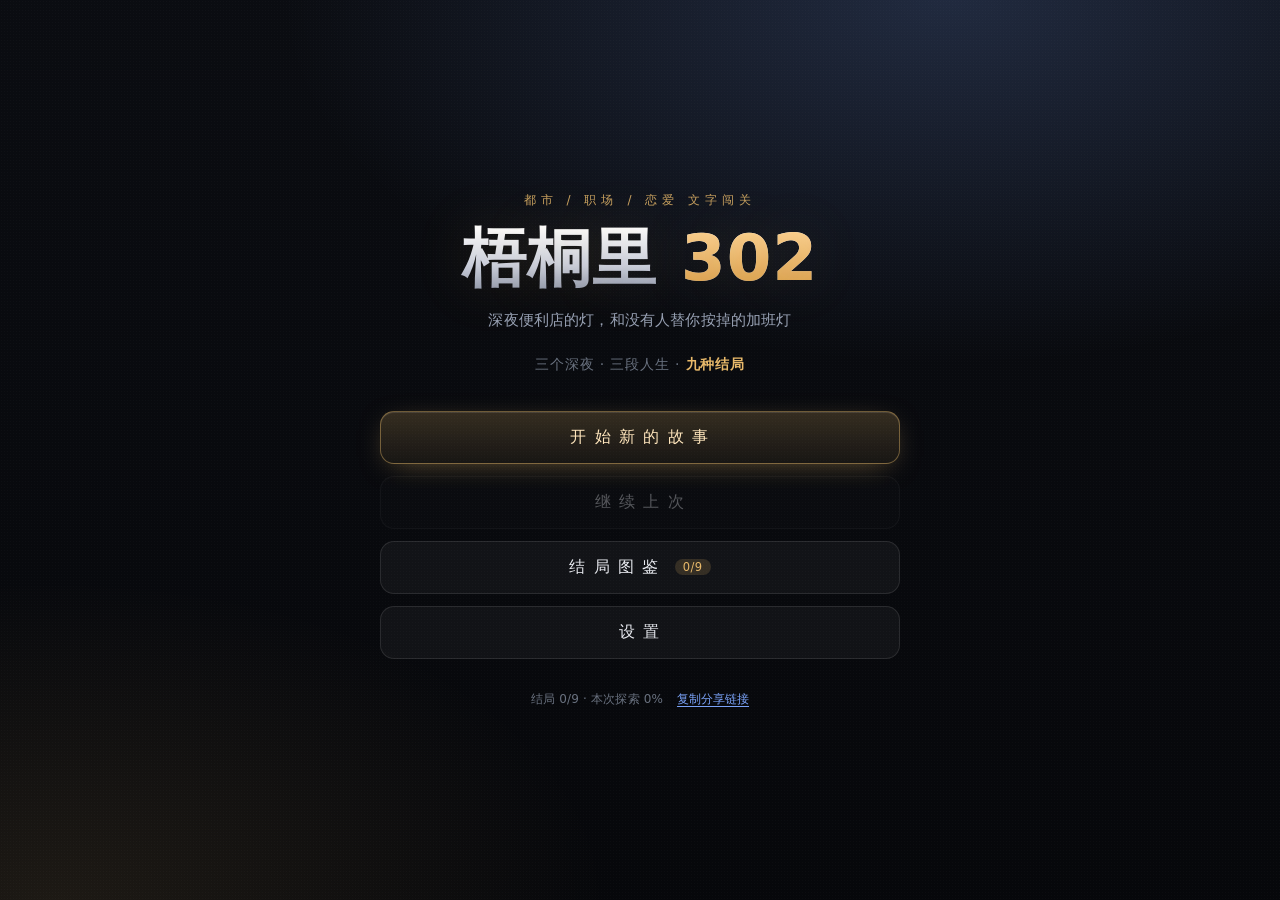
<file: index.html>
﻿<!DOCTYPE html>
<html lang="zh-CN">
<head>
<meta charset="UTF-8">
<meta name="viewport" content="width=device-width,initial-scale=1,viewport-fit=cover">
<meta name="theme-color" content="#0b0d12">
<title>梧桐里 302 · 深夜加班恋爱物语</title>
<meta name="description" content="一款都市职场题材的中文文字恋爱闯关游戏：三个深夜，三段人生，九种结局。">
<link rel="stylesheet" href="css/style.css?v=4">
</head>
<body data-bg="night">

<div id="toasts" class="toasts" aria-live="polite"></div>

<!-- ============ 标题界面 ============ -->
<section id="screen-title" class="screen is-active">
  <div class="title-inner">
    <p class="title-kicker">都市 / 职场 / 恋爱 文字闯关</p>
    <h1 class="title-main">梧桐里 <span class="num">302</span></h1>
    <p class="title-sub">深夜便利店的灯，和没有人替你按掉的加班灯</p>
    <p class="title-tag">三个深夜 · 三段人生 · <b>九种结局</b></p>

    <nav class="title-menu">
      <button class="btn btn-primary" data-act="new">开 始 新 的 故 事</button>
      <button class="btn" data-act="continue" id="btn-continue">继 续 上 次</button>
      <button class="btn" data-act="gallery">结 局 图 鉴 <span class="badge" id="gallery-badge">0/9</span></button>
      <button class="btn" data-act="settings">设 置</button>
    </nav>

    <p class="title-foot">
      <span id="progress-line">尚未开始</span>
      <button class="link" data-act="share">复制分享链接</button>
    </p>
  </div>
</section>

<!-- ============ 开局设定 ============ -->
<section id="screen-name" class="screen">
  <div class="title-inner setup">
    <p class="title-kicker">入职登记表</p>
    <h2 class="title-main small">你是谁？</h2>
    <p class="title-sub">星芒文化创意部 · 4A 区 07 号工位 · 已为你保留</p>

    <div class="setup-row">
      <label class="setup-label" for="name-input">名字</label>
      <input id="name-input" class="name-input" type="text" maxlength="8" value="陈默" autocomplete="off" spellcheck="false">
    </div>

    <div class="setup-row">
      <span class="setup-label">我的性别<small>只影响别人怎么称呼你</small></span>
      <div class="seg seg-lg" data-seg="mcGender">
        <button data-val="m">男生</button>
        <button data-val="f">女生</button>
        <button data-val="x" class="on">不想说</button>
      </div>
    </div>

    <div class="setup-row">
      <span class="setup-label">我想攻略<small>三位角色会换成对应的性别版本</small></span>
      <div class="seg seg-lg" data-seg="loveGender">
        <button data-val="f" class="on">女生</button>
        <button data-val="m">男生</button>
      </div>
    </div>

    <p class="title-hint" id="setup-hint">无论怎么选，三条线的剧情、秘密和结局都完全一样。</p>

    <nav class="title-menu row">
      <button class="btn btn-primary" data-act="confirm-name">开 始 故 事</button>
      <button class="btn" data-act="back-title">返 回</button>
    </nav>
  </div>
</section>

<!-- ============ 游戏主界面 ============ -->
<section id="screen-game" class="screen">
  <header class="hud">
    <div class="hud-left">
      <span class="hud-chapter" id="hud-chapter">序章</span>
      <span class="hud-night" id="hud-night"></span>
    </div>
    <div class="hud-right" id="hud-stats">
      <button class="hud-stat" id="stat-wan" title="苏晚 好感度"><i>晚</i><b>0</b><span class="bar"><em></em></span></button>
      <button class="hud-stat" id="stat-xia" title="林知夏 好感度"><i>夏</i><b>0</b><span class="bar"><em></em></span></button>
      <button class="hud-stat" id="stat-he"  title="顾清和 好感度"><i>和</i><b>0</b><span class="bar"><em></em></span></button>
      <button class="hud-stat warn" id="stat-stress" title="压力"><i>压</i><b>20</b><span class="bar"><em></em></span></button>
      <button class="hud-stat good" id="stat-perf" title="业绩"><i>绩</i><b>30</b><span class="bar"><em></em></span></button>
      <button class="hud-stat clue" id="stat-clue" title="已掌握的关键线索"><i>线</i><b>0</b></button>
    </div>
  </header>

  <main class="stage" id="stage">
    <div class="stage-vignette"></div>
    <div class="stage-weather" id="stage-weather"></div>
    <div class="portrait hide" id="portrait" aria-hidden="true">
      <img id="portrait-img" alt="">
    </div>
  </main>

  <div class="textwrap">
    <div class="textbox" id="textbox">
      <div class="speaker" id="speaker"></div>
      <div class="text" id="text"></div>
      <div class="advance" id="advance">点击继续 ▾</div>
    </div>
    <div class="choices" id="choices"></div>
  </div>

  <footer class="toolbar">
    <button class="tool" data-act="backlog">回顾</button>
    <button class="tool" data-act="saves">存档</button>
    <button class="tool" data-act="settings">设置</button>
    <button class="tool" data-act="share">分享</button>
    <button class="tool danger" data-act="quit">回标题</button>
  </footer>
</section>

<!-- ============ 结局界面 ============ -->
<section id="screen-ending" class="screen">
  <div class="ending-inner">
    <p class="ending-kicker" id="ending-kicker">ENDING</p>
    <h2 class="ending-title" id="ending-title">结局</h2>
    <p class="ending-sub" id="ending-sub"></p>
    <div class="ending-text" id="ending-text"></div>
    <p class="ending-stat" id="ending-stat"></p>
    <nav class="title-menu row">
      <button class="btn btn-primary" data-act="gallery">查 看 图 鉴</button>
      <button class="btn" data-act="restart">再 玩 一 次</button>
      <button class="btn" data-act="back-title">回 到 标 题</button>
    </nav>
  </div>
</section>

<!-- ============ 图鉴 ============ -->
<section id="screen-gallery" class="screen">
  <div class="panel-inner">
    <h2 class="panel-title">结局图鉴 <span class="badge" id="gallery-badge-2">0/9</span></h2>
    <p class="panel-sub" id="gallery-sub">已经抵达的结局会永久保存在这台设备的浏览器里。</p>
    <div class="gallery" id="gallery-grid"></div>
    <nav class="title-menu row"><button class="btn" data-act="back-title">返 回</button></nav>
  </div>
</section>

<!-- ============ 通用弹窗 ============ -->
<div class="modal" id="modal">
  <div class="modal-card">
    <div class="modal-head"><h3 id="modal-title">标题</h3><button class="icon-btn" data-act="close-modal">✕</button></div>
    <div class="modal-body" id="modal-body"></div>
  </div>
</div>

<script src="js/engine.js?v=4"></script>

<!-- 剧情数据：按顺序加载，顺序即章节顺序 -->
<script src="story/00-prologue.js"></script>
<script src="story/01-chapter1.js"></script>
<script src="story/02-chapter2.js"></script>
<script src="story/03-chapter3.js"></script>
<script src="story/04-chapter4.js"></script>
<script src="story/05-chapter5.js"></script>
<script src="story/09-endings.js"></script>
<script src="story/99-side.js"></script>

<script>G.boot();</script>
</body>
</html>
</file>
<file: css/style.css>
/* ===========================================================
   梧桐里 302 — 样式
   移动端优先，深色「深夜加班 / 便利店灯」气质
   =========================================================== */

:root{
  --bg:#0b0d12;
  --panel:rgba(20,23,32,.86);
  --panel-solid:#141720;
  --line:rgba(255,255,255,.10);
  --text:#e8eaf0;
  --muted:#98a1b3;
  --dim:#69717f;
  --amber:#e8b96a;      /* 便利店暖灯 */
  --amber-dim:#8a6c34;
  --blue:#7aa2f7;       /* 办公室冷光 */
  --pink:#f09ab0;
  --green:#7fd1a6;
  --red:#e2705f;
  --radius:16px;
  --safe-b:env(safe-area-inset-bottom,0px);
  --font:"PingFang SC","Hiragino Sans GB","Microsoft YaHei UI","Microsoft YaHei","Source Han Sans SC","Noto Sans SC",system-ui,-apple-system,"Segoe UI",sans-serif;
}

*{box-sizing:border-box;-webkit-tap-highlight-color:transparent}
html,body{height:100%}
body{
  margin:0;background:var(--bg);color:var(--text);
  font-family:var(--font);
  font-size:16px;line-height:1.75;
  overflow:hidden;
  letter-spacing:.01em;
  -webkit-font-smoothing:antialiased;
}
button{font-family:inherit;font-size:inherit;color:inherit;cursor:pointer}
b{font-weight:700}

/* ---------- 屏幕容器 ---------- */
.screen{
  position:fixed;inset:0;display:none;
  flex-direction:column;
  overflow-y:auto;overflow-x:hidden;
  -webkit-overflow-scrolling:touch;
}
.screen.is-active{display:flex}
.hidden{display:none !important}

/* ===========================================================
   场景背景
   =========================================================== */
body[data-bg]{transition:background-color .8s ease}
body::before{
  content:"";position:fixed;inset:-10%;z-index:-2;
  transition:opacity .9s ease, transform 1.2s ease;
  pointer-events:none;
}
body[data-bg="night"]::before{background:
  radial-gradient(70% 55% at 70% 8%, rgba(122,162,247,.20), transparent 62%),
  radial-gradient(60% 50% at 12% 92%, rgba(232,185,106,.10), transparent 60%),
  linear-gradient(180deg,#0b0d12,#06070a);}
body[data-bg="office"]::before{background:
  radial-gradient(85% 60% at 50% -10%, rgba(122,162,247,.30), transparent 60%),
  radial-gradient(50% 40% at 88% 100%, rgba(122,162,247,.10), transparent 60%),
  linear-gradient(180deg,#0c1018,#05070b);}
body[data-bg="room"]::before{background:
  radial-gradient(65% 50% at 22% 24%, rgba(232,185,106,.20), transparent 62%),
  radial-gradient(50% 45% at 92% 88%, rgba(240,154,176,.09), transparent 60%),
  linear-gradient(180deg,#100e0c,#070607);}
body[data-bg="store"]::before{background:
  radial-gradient(80% 60% at 50% 0%, rgba(210,255,235,.24), transparent 62%),
  radial-gradient(60% 50% at 50% 110%, rgba(127,209,166,.16), transparent 60%),
  linear-gradient(180deg,#0a1210,#050807);}
body[data-bg="street"]::before{background:
  radial-gradient(28% 30% at 78% 22%, rgba(232,185,106,.34), transparent 62%),
  radial-gradient(80% 60% at 50% 110%, rgba(70,90,140,.24), transparent 66%),
  linear-gradient(180deg,#080a10,#04050a);}
body[data-bg="rain"]::before{background:
  radial-gradient(70% 60% at 50% 0%, rgba(90,130,190,.24), transparent 62%),
  linear-gradient(180deg,#080b12,#04060a);}
body[data-bg="roof"]::before{background:
  radial-gradient(70% 50% at 50% 100%, rgba(240,154,176,.22), transparent 62%),
  radial-gradient(80% 60% at 50% -12%, rgba(90,120,190,.20), transparent 62%),
  linear-gradient(180deg,#0a0c14,#06070c);}
body[data-bg="dawn"]::before{background:
  radial-gradient(75% 60% at 20% 96%, rgba(255,170,110,.30), transparent 62%),
  radial-gradient(70% 55% at 88% 90%, rgba(240,154,176,.20), transparent 62%),
  linear-gradient(180deg,#0d0e16,#0a0a10);}
body[data-bg="bar"]::before{background:
  radial-gradient(60% 50% at 50% 18%, rgba(232,185,106,.22), transparent 62%),
  linear-gradient(180deg,#0f0d0b,#070606);}
body[data-bg="black"]::before{background:#000}
body.bg-flat::before{opacity:.35}

/* 微弱萤火颗粒感 */
body[data-bg="store"]::after,
body[data-bg="office"]::after{
  content:"";position:fixed;inset:0;z-index:-1;pointer-events:none;opacity:.30;
  background-image:radial-gradient(rgba(255,255,255,.10) 1px, transparent 1px);
  background-size:3px 3px;
}
body::after{transition:opacity .6s}
body[data-bg="room"]::after,
body[data-bg="night"]::after{content:"";position:fixed;inset:0;z-index:-1;pointer-events:none;opacity:.22;
  background-image:radial-gradient(rgba(255,255,255,.09) 1px, transparent 1px);background-size:3px 3px}

/* ---------- 立绘 ----------
   尺寸：必须显式给出宽高。
   只设 height + right + width:auto 时，绝对定位元素会走 shrink-to-fit，
   而百分比高度在推导首选宽度时会被当成 auto，浏览器布局与绘制算出的
   结果可能不一致（实测会渲染成原图七成大小并贴右边缘）。

   尺寸还必须与"文本框有多长"无关：舞台高度会随文本与选项数量变化，
   所以这里锚定舞台【顶部】、高度用视口相对单位（62vh），
   再以 3:4（--pw × 4/3）封顶。这样每个场景里头像的大小和位置都一样；
   舞台偏矮时裁掉的是底部，而底部本来就有渐隐。

   融和：立绘是带背景的整幅位图（没有透明通道），
   所以用下半部渐隐的遮罩 + 暗角把它融进场景，避免一块生硬的矩形。 */
.portrait{
  --pw: min(70vw, 310px);
  position:absolute;top:0;right:4%;
  width:var(--pw);
  aspect-ratio:3 / 4;              /* 高度由宽度推出来，不依赖容器高度 */
  max-height:62vh;                 /* 矮屏时封顶，避免超出舞台太多 */
  opacity:1;                       /* 默认可见：动效只是装饰，不承担"能不能显示" */
  transition:opacity .4s ease;
  pointer-events:none;
}
.portrait.hide{opacity:0}
.portrait img{
  width:100%;height:100%;display:block;
  object-fit:cover;object-position:50% 0%;
  border-radius:20px;
  -webkit-mask-image:linear-gradient(180deg,#000 0,#000 50%,rgba(0,0,0,.55) 73%,rgba(0,0,0,0) 100%);
  mask-image:linear-gradient(180deg,#000 0,#000 50%,rgba(0,0,0,.55) 73%,rgba(0,0,0,0) 100%);
  filter:drop-shadow(0 16px 36px rgba(0,0,0,.6));
  animation:breathe 8s ease-in-out infinite;
}
/* 顶部与底部叠一层暗角，让画面和场景的深色底融合 */
.portrait::after{
  content:"";position:absolute;inset:0;border-radius:20px;pointer-events:none;
  background:linear-gradient(180deg,rgba(8,10,14,.42) 0%,rgba(8,10,14,.06) 18%,
    rgba(8,10,14,0) 44%,rgba(8,10,14,.5) 84%,rgba(8,10,14,.75) 100%);
}
@keyframes breathe{0%,100%{transform:translateY(0)}50%{transform:translateY(-7px)}}
@keyframes portraitIn{from{opacity:0}to{opacity:1}}
.portrait.enter{animation:portraitIn .5s ease}

@media(min-width:620px){
  .portrait{--pw:min(44vw,380px);right:4%}
}
@media(max-width:619px){
  .portrait{right:auto;left:50%;transform:translateX(-50%)}
}
@media(min-width:900px){
  .portrait{--pw:min(32vw,390px);right:6%}
}
@media(max-height:560px){
  .portrait{--pw:min(46vw,230px)}
}

/* ---------- 开局设定 ---------- */
.setup{max-width:560px}
.setup-row{margin:22px 0 0;text-align:left}
.setup-row:first-of-type{margin-top:30px}
.setup-label{display:block;font-size:13px;color:var(--muted);letter-spacing:.08em;margin-bottom:9px}
.setup-label small{display:block;font-size:11.5px;color:var(--dim);letter-spacing:.02em;margin-top:3px}
.setup .name-input{margin:0;text-align:left;font-size:19px;letter-spacing:.10em}
.seg-lg{display:flex;gap:8px}
.seg-lg button{
  flex:1 1 0;padding:12px 10px;border-radius:12px;font-size:14px;letter-spacing:.06em;
  background:rgba(255,255,255,.05);border:1px solid var(--line);color:var(--muted);
  transition:background .18s,border-color .18s,color .18s;
}
.seg-lg button:hover{background:rgba(255,255,255,.09);color:var(--text)}
.seg-lg button.on{
  background:linear-gradient(180deg,rgba(232,185,106,.22),rgba(232,185,106,.08));
  border-color:rgba(232,185,106,.5);color:#ffe6bd;
}
.setup .title-hint{text-align:center;line-height:1.8;margin-top:24px}

/* ===========================================================
   标题界面
   =========================================================== */
#screen-title{align-items:center;justify-content:center;text-align:center;padding:28px 22px}
.title-inner{width:100%;max-width:520px;animation:fadeUp .8s ease both}
.title-kicker{margin:0 0 14px;font-size:12px;letter-spacing:.42em;color:var(--amber);opacity:.85;text-transform:uppercase}
.title-main{
  margin:0;font-size:clamp(38px,13vw,64px);line-height:1.06;font-weight:800;letter-spacing:.02em;
  background:linear-gradient(180deg,#fff,#c8cede 60%,#8b93a6);
  -webkit-background-clip:text;background-clip:text;color:transparent;
  text-shadow:0 0 60px rgba(232,185,106,.16);
}
.title-main.small{font-size:clamp(26px,8vw,38px);margin-bottom:6px}
.title-main .num{color:transparent;background:linear-gradient(180deg,#ffd79a,#d59a45);-webkit-background-clip:text;background-clip:text}
.title-sub{margin:14px 0 0;color:var(--muted);font-size:14.5px;line-height:1.9}
.title-tag{margin:18px 0 0;font-size:14px;color:var(--dim);letter-spacing:.06em}
.title-tag b{color:var(--amber)}
.title-hint{margin:14px 0 0;font-size:12.5px;color:var(--dim)}

.title-menu{display:flex;flex-direction:column;gap:12px;margin:34px 0 0}
.title-menu.row{flex-direction:row;justify-content:center;flex-wrap:wrap;margin-top:26px}
.title-menu.row .btn{flex:0 1 auto;min-width:120px}

.btn{
  position:relative;padding:15px 20px;border-radius:14px;
  background:rgba(255,255,255,.045);border:1px solid var(--line);
  color:var(--text);font-size:16px;letter-spacing:.10em;
  transition:background .18s,border-color .18s,transform .12s,box-shadow .2s;
  backdrop-filter:blur(10px);
}
.btn:hover{background:rgba(255,255,255,.08);border-color:rgba(255,255,255,.20)}
.btn:active{transform:scale(.985)}
.btn-primary{
  background:linear-gradient(180deg,rgba(232,185,106,.20),rgba(232,185,106,.07));
  border-color:rgba(232,185,106,.42);color:#ffe6bd;
  box-shadow:0 6px 30px -12px rgba(232,185,106,.6), inset 0 1px 0 rgba(255,255,255,.10);
}
.btn-primary:hover{background:linear-gradient(180deg,rgba(232,185,106,.30),rgba(232,185,106,.12))}
.btn[disabled]{opacity:.34;pointer-events:none}
.badge{
  display:inline-block;margin-left:8px;padding:1px 8px;border-radius:20px;
  background:rgba(232,185,106,.16);color:var(--amber);font-size:11.5px;letter-spacing:.04em;vertical-align:1px;
}
.title-foot{margin:30px 0 0;font-size:12px;color:var(--dim);display:flex;gap:14px;justify-content:center;align-items:center;flex-wrap:wrap}
.link{background:none;border:none;color:var(--blue);font-size:12px;padding:0;text-decoration:underline;text-underline-offset:3px}

.name-input{
  width:100%;margin:26px 0 0;padding:16px 18px;border-radius:14px;
  background:rgba(255,255,255,.05);border:1px solid var(--line);
  color:var(--text);font-size:20px;text-align:center;letter-spacing:.16em;outline:none;
  transition:border-color .2s,background .2s;
}
.name-input:focus{border-color:rgba(232,185,106,.5);background:rgba(232,185,106,.07)}

@keyframes fadeUp{from{opacity:0;transform:translateY(14px)}to{opacity:1;transform:none}}

/* ===========================================================
   HUD
   =========================================================== */
.hud{
  flex:0 0 auto;display:flex;align-items:center;gap:10px;justify-content:space-between;
  padding:calc(8px + env(safe-area-inset-top,0px)) 12px 8px;
  background:linear-gradient(180deg,rgba(6,8,12,.92),rgba(6,8,12,0));
  z-index:6;
}
.hud-left{display:flex;flex-direction:column;gap:1px;min-width:0}
.hud-chapter{font-size:12.5px;color:var(--amber);letter-spacing:.10em;white-space:nowrap;overflow:hidden;text-overflow:ellipsis}
.hud-night{font-size:10.5px;color:var(--dim);letter-spacing:.06em}
.hud-right{display:flex;align-items:center;gap:5px;flex-wrap:nowrap}
.hud-stat{
  display:flex;align-items:center;gap:3px;padding:3px 6px 3px 5px;border-radius:9px;
  background:rgba(255,255,255,.05);border:1px solid rgba(255,255,255,.07);
  font-size:10.5px;line-height:1;
}
.hud-stat i{font-style:normal;color:var(--muted)}
.hud-stat b{font-size:11.5px;font-weight:700;min-width:14px;text-align:right;font-variant-numeric:tabular-nums}
.hud-stat.warn i{color:#f0a58f} .hud-stat.warn b{color:#f0a58f}
.hud-stat.good i{color:var(--blue)} .hud-stat.good b{color:var(--blue)}
.hud-stat.clue i{color:var(--green)} .hud-stat.clue b{color:var(--green)}
.hud-stat .bar{display:none;width:26px;height:3px;border-radius:3px;background:rgba(255,255,255,.12);overflow:hidden}
.hud-stat .bar em{display:block;height:100%;width:0;background:currentColor;transition:width .5s cubic-bezier(.2,.9,.25,1)}
.hud-stat[data-id="wan"] i,.hud-stat[data-id="wan"] b{color:var(--pink)}
.hud-stat[data-id="xia"] i,.hud-stat[data-id="xia"] b{color:var(--green)}
.hud-stat[data-id="he"]  i,.hud-stat[data-id="he"]  b{color:var(--blue)}
.hud-stat.pulse{animation:pulse .55s ease}
@keyframes pulse{0%{transform:scale(1)}40%{transform:scale(1.16)}100%{transform:scale(1)}}

@media(min-width:620px){
  .hud-stat .bar{display:block}
  .hud{padding-left:20px;padding-right:20px}
}

/* ===========================================================
   舞台 / 文本
   =========================================================== */
.stage{flex:1 1 auto;position:relative;min-height:0;overflow:hidden}
.stage-vignette{position:absolute;inset:0;background:radial-gradient(120% 80% at 50% 40%,transparent 40%,rgba(0,0,0,.55) 100%)}
.stage-weather{position:absolute;inset:0;pointer-events:none;opacity:0;transition:opacity .8s}
.stage-weather.on{opacity:.7}
.stage-weather.rain::before{
  content:"";position:absolute;inset:-20%;
  background-image:repeating-linear-gradient(102deg,rgba(180,205,240,.34) 0 1px,transparent 1px 7px);
  animation:rainfall .5s linear infinite;
}
@keyframes rainfall{from{transform:translateY(-14px)}to{transform:translateY(14px)}}

.textwrap{
  flex:0 0 auto;position:relative;z-index:5;
  padding:0 12px calc(6px + var(--safe-b));
  background:linear-gradient(180deg,rgba(6,8,12,0) 0%,rgba(6,8,12,.72) 26%,rgba(6,8,12,.94) 100%);
}
.textbox{
  position:relative;max-width:760px;margin:0 auto;
  padding:20px 20px 26px;border-radius:var(--radius);
  background:var(--panel);
  border:1px solid var(--line);
  box-shadow:0 -6px 40px -18px rgba(0,0,0,.9), inset 0 1px 0 rgba(255,255,255,.05);
  backdrop-filter:blur(14px);
  min-height:132px;
}
.speaker{
  display:none;position:absolute;top:-13px;left:18px;
  padding:3px 13px;border-radius:20px;font-size:13px;letter-spacing:.10em;
  background:var(--panel-solid);border:1px solid rgba(232,185,106,.42);color:var(--amber);
  box-shadow:0 4px 18px -8px rgba(0,0,0,.9);
}
.speaker.on{display:inline-block;animation:pop .25s ease}
@keyframes pop{from{opacity:0;transform:translateY(4px)}to{opacity:1;transform:none}}
.speaker[data-who="苏晚"]{border-color:rgba(240,154,176,.5);color:var(--pink)}
.speaker[data-who="林知夏"]{border-color:rgba(127,209,166,.5);color:var(--green)}
.speaker[data-who="顾清和"]{border-color:rgba(122,162,247,.5);color:var(--blue)}
.speaker[data-who="江迟"]{border-color:rgba(200,180,255,.5);color:#c8b4ff}

.text{font-size:16.5px;line-height:2.0;color:#dfe3ec;word-break:break-word;white-space:pre-wrap}
.text p{margin:0 0 .85em}
.text p:last-child{margin-bottom:0}
.text b{color:#fff;font-weight:700}
.text .em{color:var(--amber)}
.text .ch{opacity:0}
.text .ch.on{opacity:1;transition:opacity .16s linear}
.text.instant .ch{opacity:1;transition:none}
.advance{
  position:absolute;right:16px;bottom:8px;font-size:11px;color:var(--dim);
  opacity:0;transition:opacity .25s;animation:bob 1.6s ease-in-out infinite;
}
.advance.on{opacity:.85}
@keyframes bob{0%,100%{transform:translateY(0)}50%{transform:translateY(3px)}}

/* ---------- 选项 ---------- */
.choices{max-width:760px;margin:10px auto 0;display:flex;flex-direction:column;gap:9px}
.choice{
  display:flex;align-items:flex-start;gap:10px;width:100%;text-align:left;
  padding:14px 16px;border-radius:13px;
  background:rgba(255,255,255,.055);border:1px solid var(--line);
  color:var(--text);font-size:15.5px;line-height:1.65;
  transition:background .16s,border-color .16s,transform .1s;
  animation:choiceIn .32s ease both;
}
@keyframes choiceIn{from{opacity:0;transform:translateX(-8px)}to{opacity:1;transform:none}}
.choice:hover{background:rgba(232,185,106,.11);border-color:rgba(232,185,106,.42)}
.choice:active{transform:scale(.99)}
.choice .idx{
  flex:0 0 auto;width:21px;height:21px;border-radius:6px;margin-top:2px;
  display:grid;place-items:center;font-size:11.5px;
  background:rgba(255,255,255,.08);color:var(--muted);
}
.choice:hover .idx{background:rgba(232,185,106,.28);color:#ffe6bd}
.choice.locked{opacity:.42;pointer-events:none}
.choice .ct{flex:1 1 auto;min-width:0}
.choice .tip{display:block;margin-top:4px;font-size:12px;color:var(--amber);opacity:.9;letter-spacing:.02em}
.choice .tip.danger{color:var(--red)} .choice .tip.calm{color:var(--blue)}
.choice.locked .tip{color:var(--dim)}
.choice.key{background:rgba(232,185,106,.14);border-color:rgba(232,185,106,.5)}
.choice.key::after{content:"关键";font-size:10px;color:var(--amber);border:1px solid rgba(232,185,106,.4);border-radius:5px;padding:1px 5px;align-self:center}

/* ---------- 工具栏 ---------- */
.toolbar{
  flex:0 0 auto;display:flex;gap:6px;justify-content:center;flex-wrap:wrap;
  padding:7px 12px calc(8px + var(--safe-b));
  background:rgba(6,8,12,.94);border-top:1px solid rgba(255,255,255,.06);
  z-index:6;
}
.tool{
  padding:7px 13px;border-radius:9px;font-size:12.5px;letter-spacing:.06em;
  background:rgba(255,255,255,.045);border:1px solid rgba(255,255,255,.08);color:var(--muted);
  transition:background .16s,color .16s;
}
.tool:hover{background:rgba(255,255,255,.10);color:var(--text)}
.tool.danger:hover{background:rgba(226,112,95,.16);color:#ffb3a6}

/* ===========================================================
   弹窗
   =========================================================== */
.modal{
  position:fixed;inset:0;z-index:40;display:none;
  align-items:center;justify-content:center;padding:16px;
  background:rgba(3,4,7,.78);backdrop-filter:blur(6px);
}
.modal.on{display:flex;animation:fadeIn .2s ease}
@keyframes fadeIn{from{opacity:0}to{opacity:1}}
.modal-card{
  width:100%;max-width:560px;max-height:82vh;display:flex;flex-direction:column;
  background:var(--panel-solid);border:1px solid var(--line);border-radius:18px;
  box-shadow:0 30px 80px -30px #000;animation:fadeUp .26s ease both;overflow:hidden;
}
.modal-head{display:flex;align-items:center;justify-content:space-between;padding:14px 18px;border-bottom:1px solid var(--line)}
.modal-head h3{margin:0;font-size:15px;letter-spacing:.10em;color:var(--amber);font-weight:600}
.icon-btn{background:none;border:none;color:var(--muted);font-size:16px;padding:4px 8px;border-radius:8px}
.icon-btn:hover{background:rgba(255,255,255,.08);color:var(--text)}
.modal-body{padding:16px 18px;overflow-y:auto}

.slots{display:flex;flex-direction:column;gap:10px}
.slot{
  display:flex;align-items:center;gap:12px;padding:13px 14px;border-radius:12px;width:100%;text-align:left;
  background:rgba(255,255,255,.04);border:1px solid var(--line);transition:background .16s,border-color .16s;
}
.slot:hover{background:rgba(232,185,106,.10);border-color:rgba(232,185,106,.36)}
.slot .n{flex:0 0 auto;width:24px;height:24px;border-radius:7px;display:grid;place-items:center;font-size:12px;background:rgba(232,185,106,.16);color:var(--amber)}
.slot .info{flex:1 1 auto;min-width:0}
.slot .t1{font-size:14px;color:var(--text)}
.slot .t2{font-size:11.5px;color:var(--dim);margin-top:2px}
.slot .del{flex:0 0 auto;font-size:11px;color:var(--dim);border:1px solid var(--line);border-radius:7px;padding:3px 8px;background:none}
.slot .del:hover{color:#ffb3a6;border-color:rgba(226,112,95,.5)}
.slot.empty .t1{color:var(--dim)}

.backlog{display:flex;flex-direction:column;gap:14px}
.bl-item{border-left:2px solid rgba(255,255,255,.12);padding-left:12px}
.bl-item .w{font-size:12px;color:var(--amber);letter-spacing:.06em;margin-bottom:3px}
.bl-item .c{font-size:14px;color:#cdd3de;line-height:1.85;white-space:pre-wrap}

.setrow{display:flex;align-items:center;justify-content:space-between;gap:14px;padding:12px 2px;border-bottom:1px solid rgba(255,255,255,.06)}
.setrow:last-child{border-bottom:none}
.setrow .lbl{font-size:14px}
.setrow .lbl small{display:block;font-size:11.5px;color:var(--dim);margin-top:2px}
.seg{display:flex;gap:5px;flex:0 0 auto}
.seg button{padding:6px 11px;border-radius:8px;font-size:12.5px;background:rgba(255,255,255,.05);border:1px solid var(--line);color:var(--muted)}
.seg button.on{background:rgba(232,185,106,.20);border-color:rgba(232,185,106,.5);color:#ffe6bd}
.switch{width:46px;height:26px;border-radius:20px;background:rgba(255,255,255,.12);border:1px solid var(--line);position:relative;transition:background .2s;flex:0 0 auto}
.switch::after{content:"";position:absolute;top:2px;left:2px;width:20px;height:20px;border-radius:50%;background:#98a1b3;transition:transform .2s,background .2s}
.switch.on{background:rgba(232,185,106,.34)}
.switch.on::after{transform:translateX(20px);background:#ffe6bd}

/* ===========================================================
   结局 / 图鉴
   =========================================================== */
#screen-ending{align-items:center;justify-content:center;padding:28px 22px;text-align:center}
.ending-inner{width:100%;max-width:560px;animation:fadeUp .9s ease both}
.ending-kicker{margin:0;font-size:11.5px;letter-spacing:.5em;color:var(--amber);opacity:.85}
.ending-title{margin:16px 0 0;font-size:clamp(30px,10vw,46px);font-weight:800;line-height:1.2;
  background:linear-gradient(180deg,#fff,#c6cddd);-webkit-background-clip:text;background-clip:text;color:transparent}
.ending-sub{margin:12px 0 0;font-size:14px;color:var(--amber);letter-spacing:.10em}
.ending-text{margin:24px 0 0;font-size:15px;line-height:2.05;color:#cbd1dc;text-align:left;
  padding:20px;border-radius:16px;background:var(--panel);border:1px solid var(--line);white-space:pre-wrap}
.ending-stat{margin:16px 0 0;font-size:12.5px;color:var(--dim);letter-spacing:.04em}

.panel-inner{width:100%;max-width:760px;margin:auto;padding:calc(28px + env(safe-area-inset-top,0px)) 18px 28px}
.panel-title{margin:0;font-size:22px;letter-spacing:.10em;font-weight:700}
.panel-sub{margin:8px 0 22px;font-size:12.5px;color:var(--dim)}
.gallery{display:grid;grid-template-columns:repeat(auto-fill,minmax(150px,1fr));gap:11px}
.gcard{
  padding:15px 14px;border-radius:14px;min-height:112px;
  background:rgba(255,255,255,.035);border:1px solid var(--line);
  display:flex;flex-direction:column;gap:5px;text-align:left;
  transition:background .2s,border-color .2s,transform .12s;
}
.gcard:hover{transform:translateY(-2px)}
.gcard .num{font-size:10.5px;letter-spacing:.20em;color:var(--dim)}
.gcard .tt{font-size:15px;font-weight:700;line-height:1.4}
.gcard .rt{font-size:11.5px;color:var(--muted)}
.gcard .hk{font-size:11.5px;color:var(--dim);line-height:1.6;margin-top:auto}
.gcard.locked{opacity:.6}
.gcard.locked .tt{color:var(--dim);letter-spacing:.2em}
.gcard.unlocked{border-color:rgba(232,185,106,.40);background:linear-gradient(180deg,rgba(232,185,106,.12),rgba(255,255,255,.02))}
.gcard.unlocked .tt{color:#ffe6bd}
.gcard.unlocked .num{color:var(--amber)}
.gcard.true-end{border-color:rgba(200,180,255,.55);background:linear-gradient(180deg,rgba(200,180,255,.16),rgba(255,255,255,.02))}
.gcard.true-end .tt{color:#ded0ff}

/* ---------- Toast ---------- */
.toasts{
  position:fixed;top:calc(52px + env(safe-area-inset-top,0px));right:12px;z-index:50;
  display:flex;flex-direction:column;gap:7px;align-items:flex-end;pointer-events:none;
}
.toast{
  padding:7px 14px;border-radius:11px;font-size:12.5px;letter-spacing:.04em;
  background:rgba(12,14,20,.94);border:1px solid var(--line);color:var(--text);
  box-shadow:0 10px 30px -12px #000;
  animation:toastIn .28s ease both, toastOut .35s ease 2.1s both;
  white-space:nowrap;
}
.toast.up{border-color:rgba(240,154,176,.5);color:#ffd0dd}
.toast.blue{border-color:rgba(122,162,247,.5);color:#cfe0ff}
.toast.good{border-color:rgba(127,209,166,.5);color:#c8f2dd}
.toast.bad{border-color:rgba(226,112,95,.5);color:#ffc4ba}
.toast.clue{border-color:rgba(200,180,255,.55);color:#ded0ff}
@keyframes toastIn{from{opacity:0;transform:translateX(16px)}to{opacity:1;transform:none}}
@keyframes toastOut{to{opacity:0;transform:translateX(16px)}}

/* ---------- 桌面端 ---------- */
@media(min-width:900px){
  body{font-size:16.5px}
  .textbox{padding:26px 30px 32px;min-height:150px}
  .text{font-size:17.5px}
  .choices{flex-direction:row;flex-wrap:wrap}
  .choice{flex:1 1 46%}
  .choice.wide{flex:1 1 100%}
  .stage{min-height:120px}
}
@media(max-height:560px){
  .textbox{min-height:auto;padding:16px 16px 22px}
  .text{font-size:15.5px;line-height:1.9}
}

/* 减少动效偏好 */
@media(prefers-reduced-motion:reduce){
  *{animation-duration:.01ms !important;transition-duration:.01ms !important}
  .text .ch{opacity:1 !important}
}
</file>
